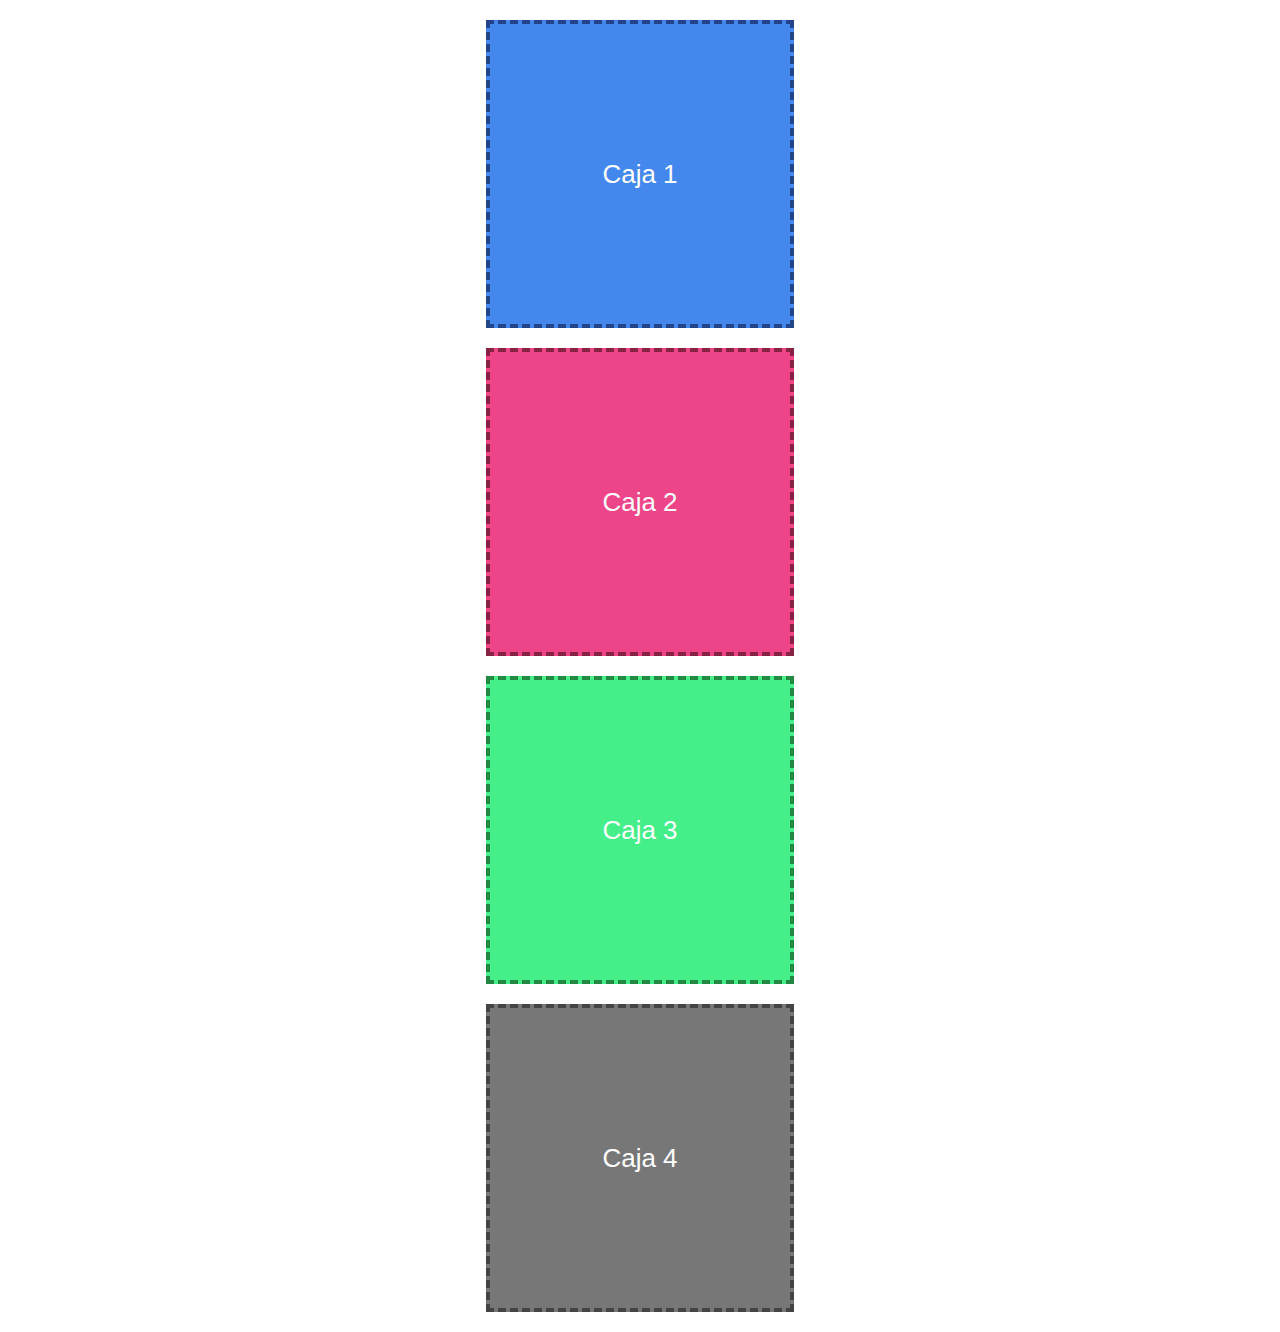
<file: _18/index.html>
<!DOCTYPE html>
<html lang="en">
<head>
  <meta charset="UTF-8">
  <meta name="viewport" content="width=device-width, initial-scale=1.0">
  <link rel="stylesheet" href="estilo.css">
  <title>Intersection Observer</title>
</head>
<body>
  <div class="caja caja1"><span>Caja 1</span></div>
  <div class="caja caja2"><span>Caja 2</span></div>
  <div class="caja caja3"><span>Caja 3</span></div>
  <div class="caja caja4"><span>Caja 4</span></div>

  <script src="app.js" ></script>
</body>
</html>
</file>
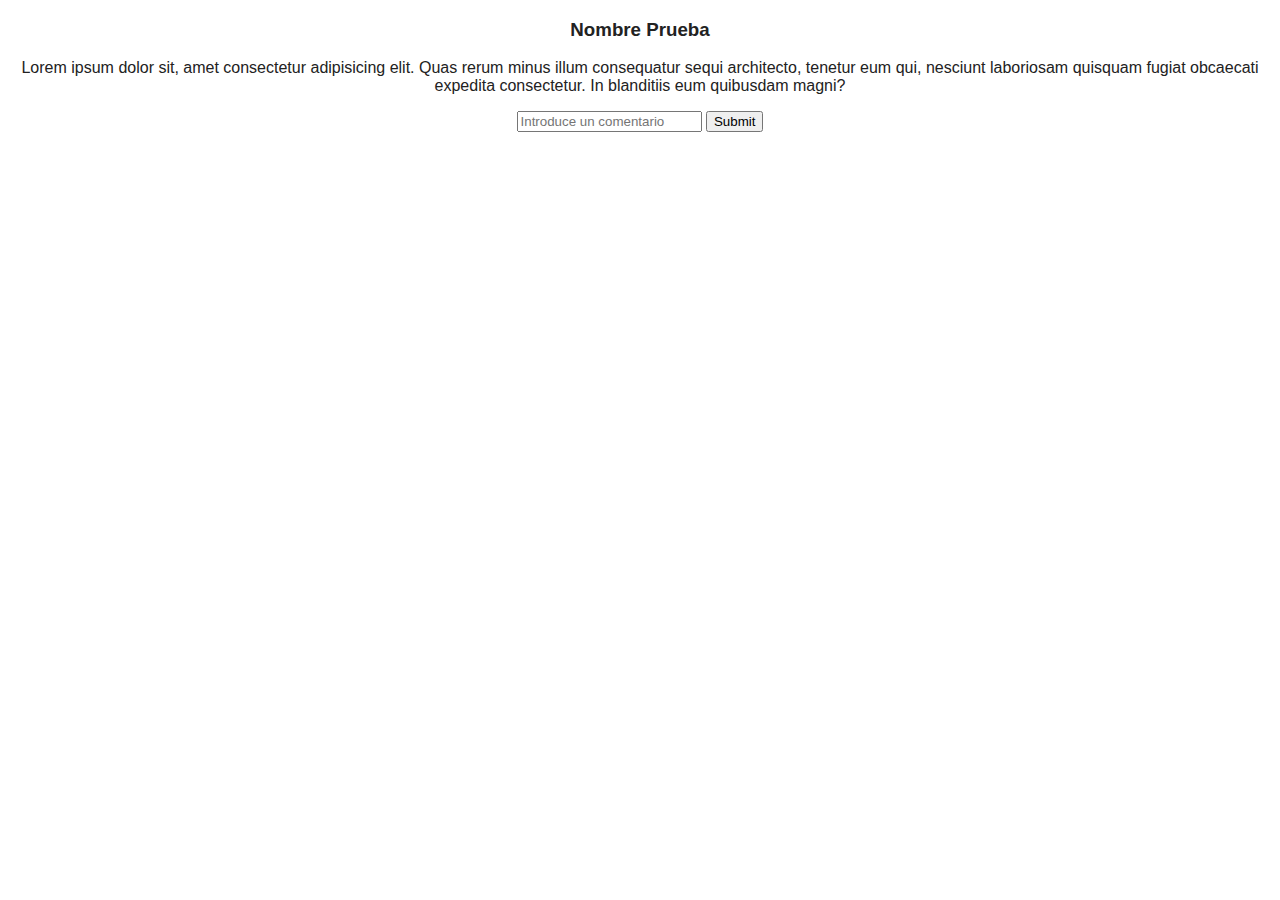
<file: _20/index.html>
<!DOCTYPE html>
<html lang="en">
<head>
  <meta charset="UTF-8">
  <meta name="viewport" content="width=device-width, initial-scale=1.0">
  <link rel="stylesheet" href="estilo.css">
  <title>Visibility Change</title>
</head>
<body>
    <div class="publicacion">
      <h3>Nombre Prueba</h3>
      <p>Lorem ipsum dolor sit, amet consectetur adipisicing elit. Quas rerum minus illum consequatur sequi architecto, tenetur eum qui, nesciunt laboriosam quisquam fugiat obcaecati expedita consectetur. In blanditiis eum quibusdam magni?
      </p>
      <div class="comentarios">
        <input type="text" name="" id="" placeholder="Introduce un comentario" class="comentario">
        <input type="submit" name="" id="" class="enviar">
      </div>
    </div>

  <script src="app.js" ></script>
</body>
</html>
</file>
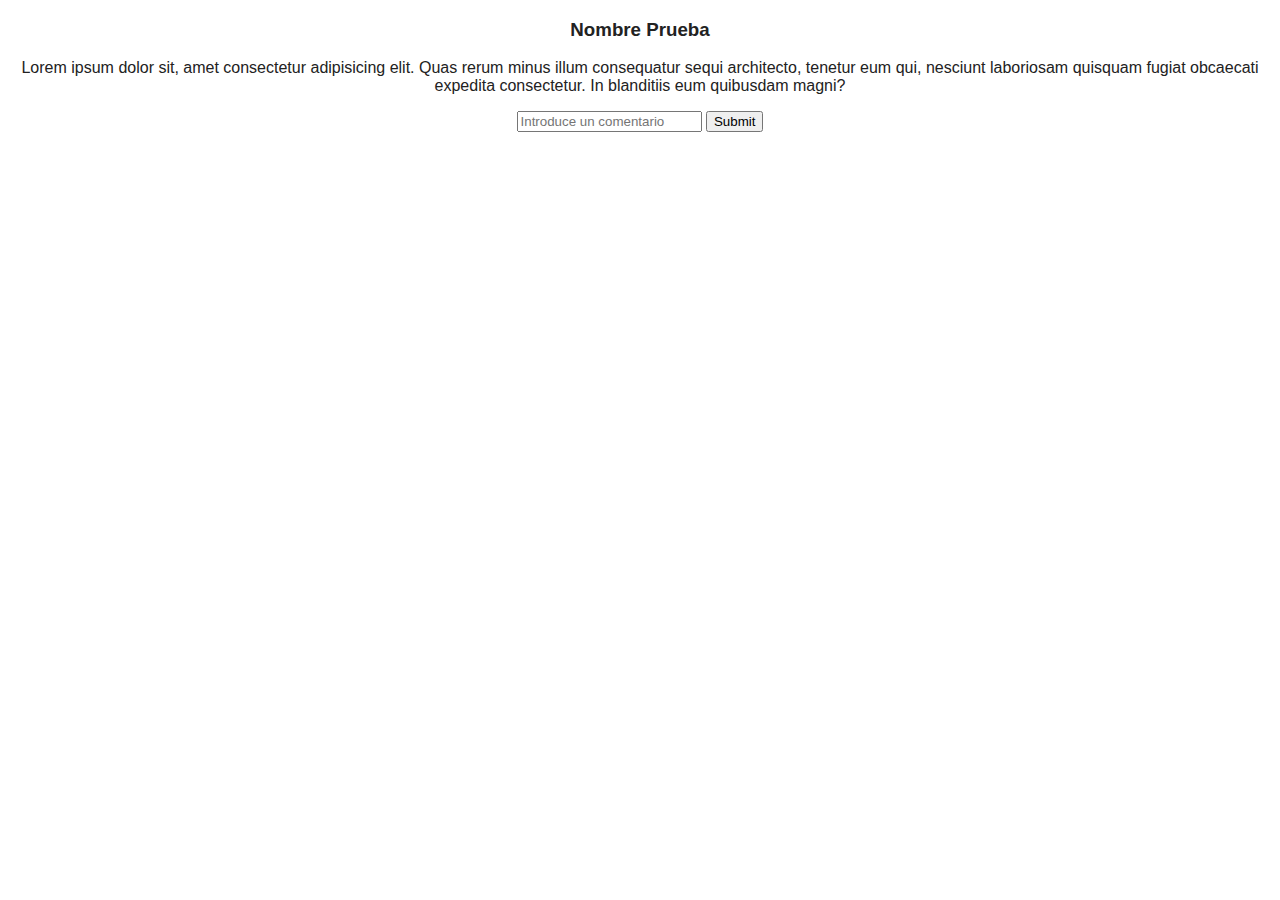
<file: _21/index.html>
<!DOCTYPE html>
<html lang="en">
<head>
  <meta charset="UTF-8">
  <meta name="viewport" content="width=device-width, initial-scale=1.0">
  <link rel="stylesheet" href="estilo.css">
  <title>Notifications</title>
</head>
<body>
    <div class="publicacion">
      <h3>Nombre Prueba</h3>
      <p>Lorem ipsum dolor sit, amet consectetur adipisicing elit. Quas rerum minus illum consequatur sequi architecto, tenetur eum qui, nesciunt laboriosam quisquam fugiat obcaecati expedita consectetur. In blanditiis eum quibusdam magni?
      </p>
      <div class="comentarios">
        <input type="text" name="" id="" placeholder="Introduce un comentario" class="comentario">
        <input type="submit" name="" id="" class="enviar">
      </div>
    </div>

  <script src="app.js" ></script>
</body>
</html>
</file>
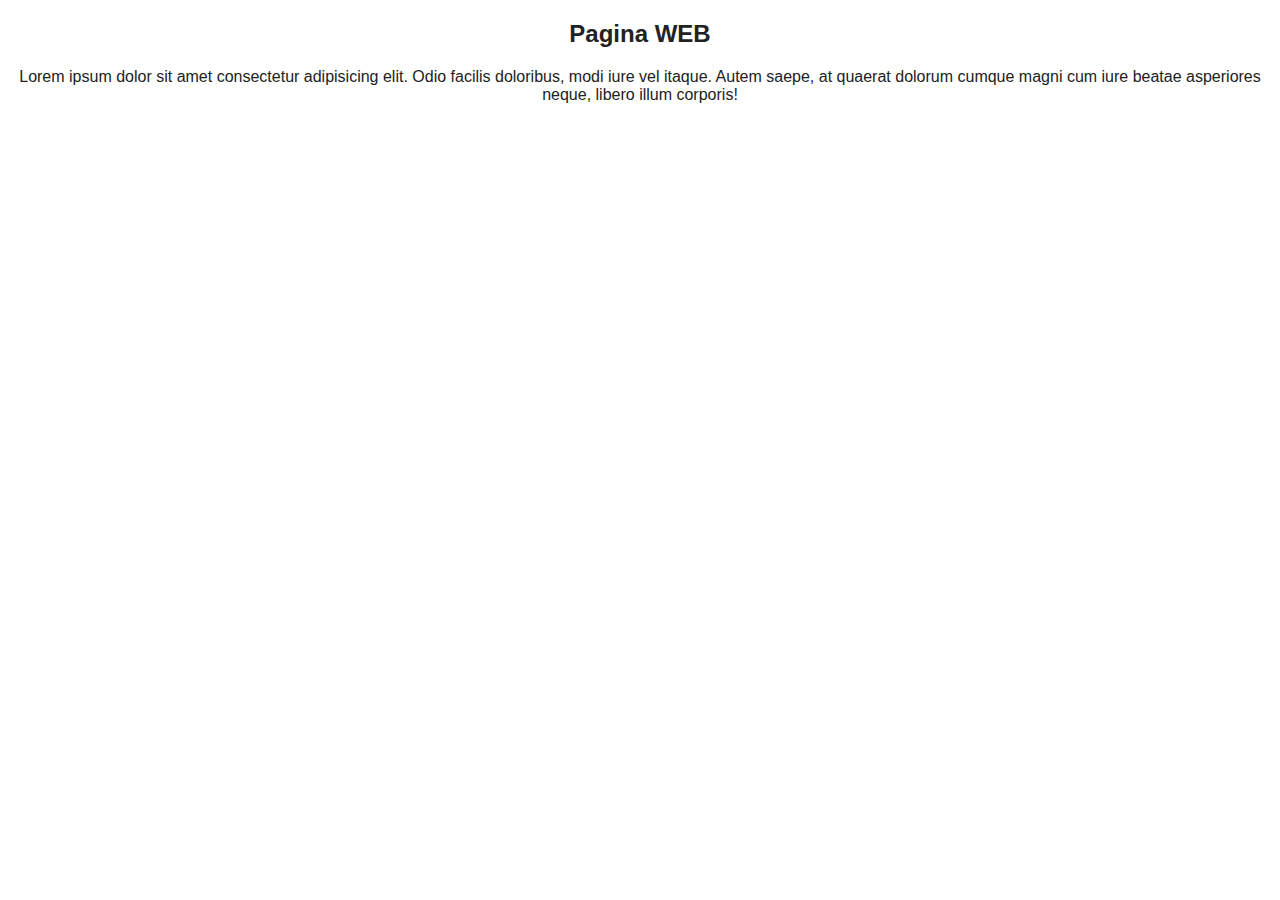
<file: _26/index.html>
<!DOCTYPE html>
<html lang="es">
<head>
  <meta charset="UTF-8">
  <meta name="viewport" content="width=device-width, initial-scale=1.0">
  <link rel="stylesheet" href="estilo.css">
  <title>Service Workers</title>
</head>
<body>
    <h2>Pagina WEB</h2>
    <p>Lorem ipsum dolor sit amet consectetur adipisicing elit. Odio facilis doloribus, modi iure vel itaque. Autem saepe, at quaerat dolorum cumque magni cum iure beatae asperiores neque, libero illum corporis!</p>

 

  <script src="app.js" ></script>
</body>
</html>
</file>
<file: _18/estilo.css>
body{
  color: #222;
  font-family: sans-serif;
  text-align: center;
}

.caja{
  width: 300px;
  height: 300px;
  display: flex;
  background: #48e;
  font-size: 26px;
  color: #fff;
  margin: 20px auto;
  border: 4px dashed #248;
}

.caja span{
  margin: auto;
}

.caja:nth-child(2){
  background: #e48;
  border: 4px dashed #824;
}

.caja:nth-child(3){
  background: #4e8;
  border: 4px dashed #284;
}

.caja:nth-child(4){
  background: #777;
  border: 4px dashed #444;
}
</file>
<file: _20/estilo.css>
body{
  color: #222;
  font-family: sans-serif;
  text-align: center;
}
</file>
<file: _21/estilo.css>
body{
  color: #222;
  font-family: sans-serif;
  text-align: center;
}
</file>
<file: _26/estilo.css>
body{
  color: #222;
  font-family: sans-serif;
  text-align: center;
}
</file>
